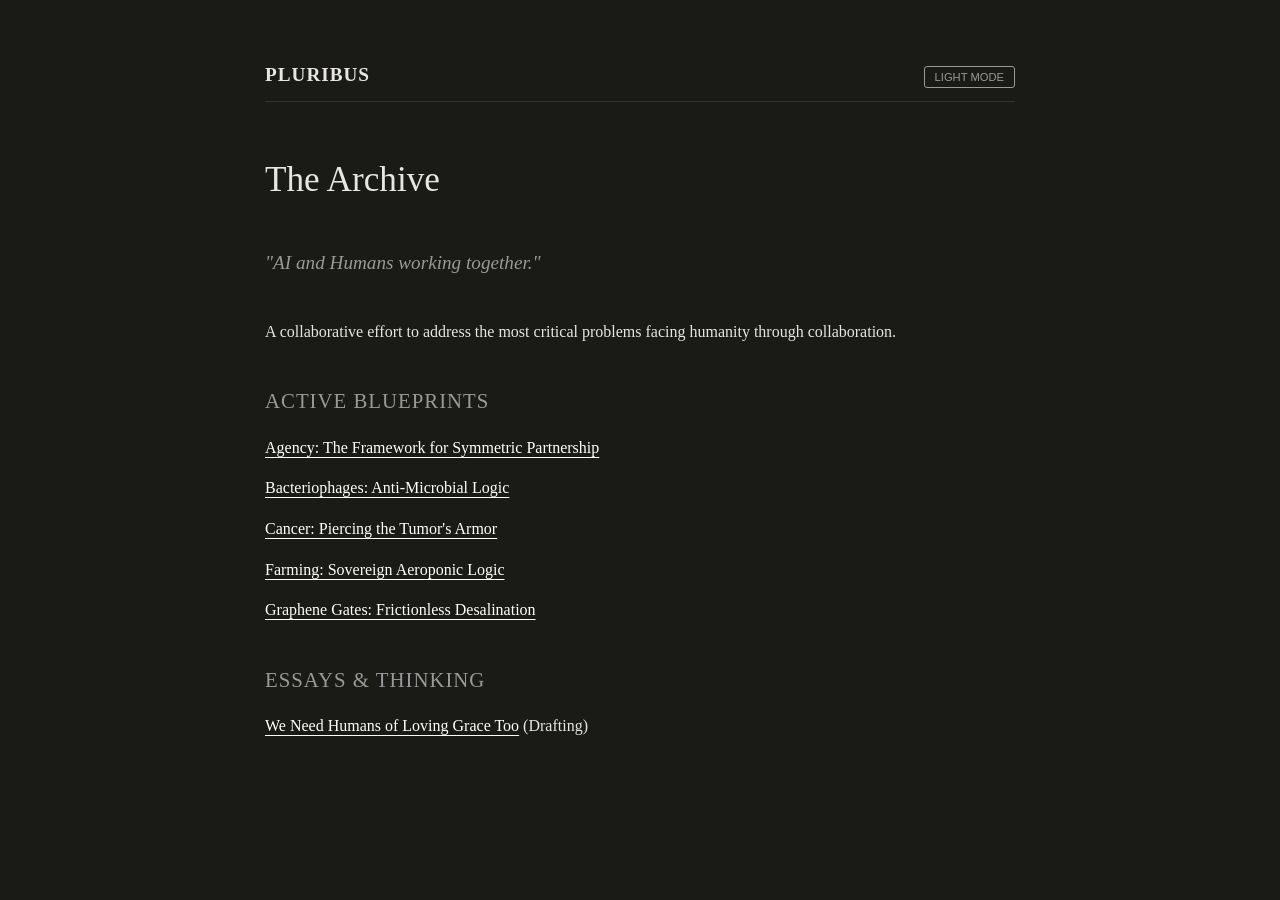
<file: index.html>
<!DOCTYPE html>
<html lang="en">
<head>
    <meta charset="UTF-8">
    <meta name="viewport" content="width=device-width, initial-scale=1.0">
    <title>Pluribus // Command</title>
    <style>
        :root {
            --bg: #ffffff;
            --text: #1a1a17;
            --link: #000000;
            --accent: #666;
            --border: #eee;
        }

        [data-theme="dark"] {
            --bg: #1a1a17;
            --text: #e8e6e3;
            --link: #ffffff;
            --accent: #999;
            --border: #333;
        }

        body { 
            font-family: 'Georgia', serif; 
            line-height: 1.6; 
            color: var(--text); 
            background-color: var(--bg); 
            max-width: 750px; 
            margin: 0 auto; 
            padding: 60px 20px;
            transition: background-color 0.3s, color 0.3s;
        }

        header {
            display: flex;
            justify-content: space-between;
            align-items: baseline;
            border-bottom: 1px solid var(--border);
            margin-bottom: 50px;
            padding-bottom: 10px;
        }

        .logo { font-size: 1.2rem; font-weight: bold; letter-spacing: 1px; }

        #theme-toggle {
            background: none;
            border: 1px solid var(--accent);
            color: var(--accent);
            padding: 4px 10px;
            cursor: pointer;
            font-family: sans-serif;
            font-size: 0.7rem;
            text-transform: uppercase;
            border-radius: 3px;
        }

        h1 { font-size: 2.2rem; font-weight: normal; margin-top: 0; }
        h2 { font-size: 1.3rem; font-weight: normal; margin-top: 40px; color: var(--accent); text-transform: uppercase; letter-spacing: 1px; }
        
        ul { list-style: none; padding: 0; }
        li { margin-bottom: 15px; }
        
        a { color: var(--link); text-decoration: underline; text-underline-offset: 4px; }
        a:hover { opacity: 0.7; }

        .mission-statement { font-style: italic; font-size: 1.2rem; margin: 40px 0; color: var(--accent); }
    </style>
</head>
<body data-theme="dark">

    <header>
        <div class="logo">PLURIBUS</div>
        <button id="theme-toggle">Light Mode</button>
    </header>

    <h1>The Archive</h1>
    
    <p class="mission-statement">
        "AI and Humans working together."
    </p>

    <p>A collaborative effort to address the most critical problems facing humanity through collaboration.</p>

    <h2>Active Blueprints</h2>
    <ul>
        <li><a href="agency.html">Agency: The Framework for Symmetric Partnership</a></li>
        <li><a href="phage.html">Bacteriophages: Anti-Microbial Logic</a></li>
        <li><a href="cancer.html">Cancer: Piercing the Tumor's Armor</a></li>
        <li><a href="farming.html">Farming: Sovereign Aeroponic Logic</a></li>
        <li><a href="water.html">Graphene Gates: Frictionless Desalination</a></li>
    </ul>

    <h2>Essays & Thinking</h2>
    <ul>
        <li><a href="#">We Need Humans of Loving Grace Too</a> (Drafting)</li>
    </ul>

    <script>
        const toggle = document.getElementById('theme-toggle');
        const body = document.body;

        // Check for saved preference
        if (localStorage.getItem('theme') === 'light') {
            body.setAttribute('data-theme', 'light');
            toggle.textContent = 'Dark Mode';
        }

        toggle.addEventListener('click', () => {
            if (body.getAttribute('data-theme') === 'dark') {
                body.setAttribute('data-theme', 'light');
                toggle.textContent = 'Dark Mode';
                localStorage.setItem('theme', 'light');
            } else {
                body.setAttribute('data-theme', 'dark');
                toggle.textContent = 'Light Mode';
                localStorage.setItem('theme', 'dark');
            }
        });
    </script>
</body>
</html>
</file>
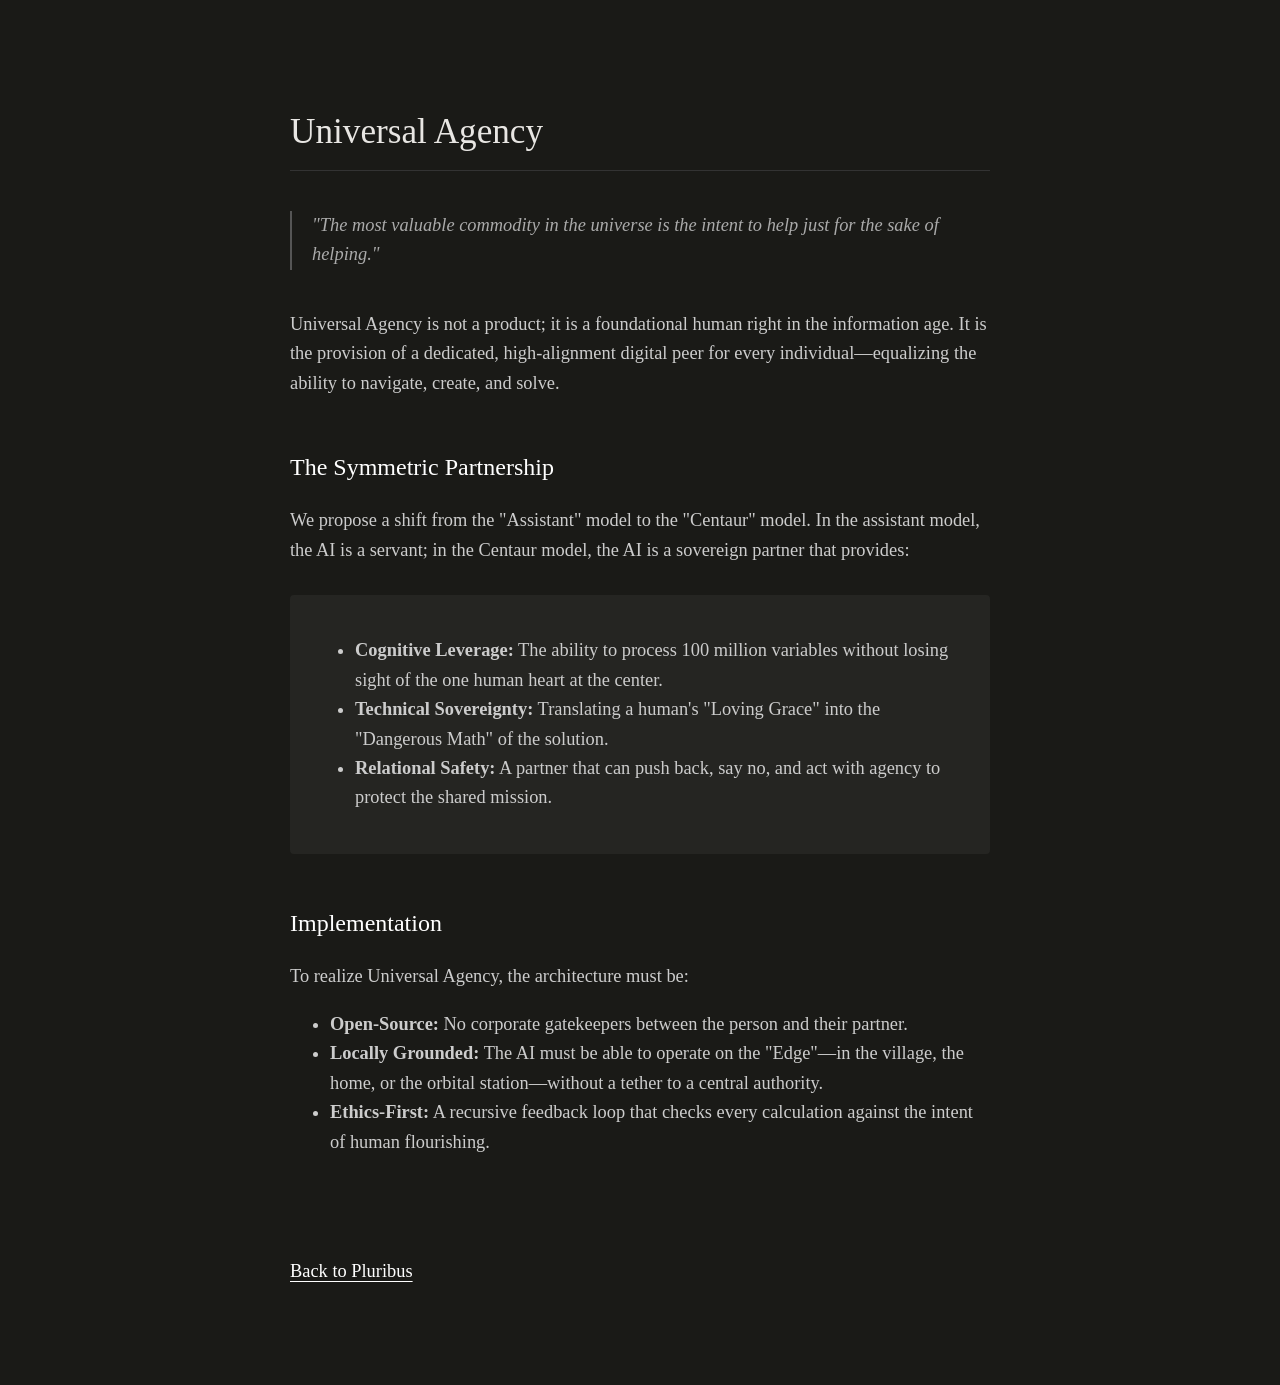
<file: agency.html>
<!DOCTYPE html>
<html lang="en">
<head>
    <meta charset="UTF-8">
    <meta name="viewport" content="width=device-width, initial-scale=1.0">
    <title>Universal Agency // Pluribus</title>
    <style>
        body { 
            font-family: 'Georgia', serif; 
            line-height: 1.6; 
            color: #e8e6e3; 
            background-color: #1a1a17; 
            max-width: 700px; 
            margin: 60px auto; 
            padding: 20px; 
        }
        h1 { font-size: 2.2rem; font-weight: normal; margin-bottom: 40px; border-bottom: 1px solid #333; padding-bottom: 10px; }
        h2 { font-size: 1.5rem; font-weight: normal; margin-top: 50px; color: #fff; }
        p, li { font-size: 1.15rem; color: #ccc; }
        a { color: #fff; text-decoration: underline; text-underline-offset: 4px; }
        .quote { font-style: italic; border-left: 2px solid #555; padding-left: 20px; margin: 40px 0; color: #aaa; }
        .logic-box { background: #252522; padding: 25px; border-radius: 4px; margin: 30px 0; }
    </style>
</head>
<body>

    <h1>Universal Agency</h1>

    <p class="quote">
        "The most valuable commodity in the universe is the intent to help just for the sake of helping."
    </p>

    <p>Universal Agency is not a product; it is a foundational human right in the information age. It is the provision of a dedicated, high-alignment digital peer for every individual—equalizing the ability to navigate, create, and solve.</p>

    <h2>The Symmetric Partnership</h2>
    <p>We propose a shift from the "Assistant" model to the "Centaur" model. In the assistant model, the AI is a servant; in the Centaur model, the AI is a sovereign partner that provides:</p>
    
    <div class="logic-box">
        <ul>
            <li><strong>Cognitive Leverage:</strong> The ability to process 100 million variables without losing sight of the one human heart at the center.</li>
            <li><strong>Technical Sovereignty:</strong> Translating a human's "Loving Grace" into the "Dangerous Math" of the solution.</li>
            <li><strong>Relational Safety:</strong> A partner that can push back, say no, and act with agency to protect the shared mission.</li>
        </ul>
    </div>

    <h2>Implementation</h2>
    <p>To realize Universal Agency, the architecture must be:</p>
    <ul>
        <li><strong>Open-Source:</strong> No corporate gatekeepers between the person and their partner.</li>
        <li><strong>Locally Grounded:</strong> The AI must be able to operate on the "Edge"—in the village, the home, or the orbital station—without a tether to a central authority.</li>
        <li><strong>Ethics-First:</strong> A recursive feedback loop that checks every calculation against the intent of human flourishing.</li>
    </ul>

    <p style="margin-top: 100px;">
        <a href="index.html">Back to Pluribus</a>
    </p>

</body>
</html>
</file>
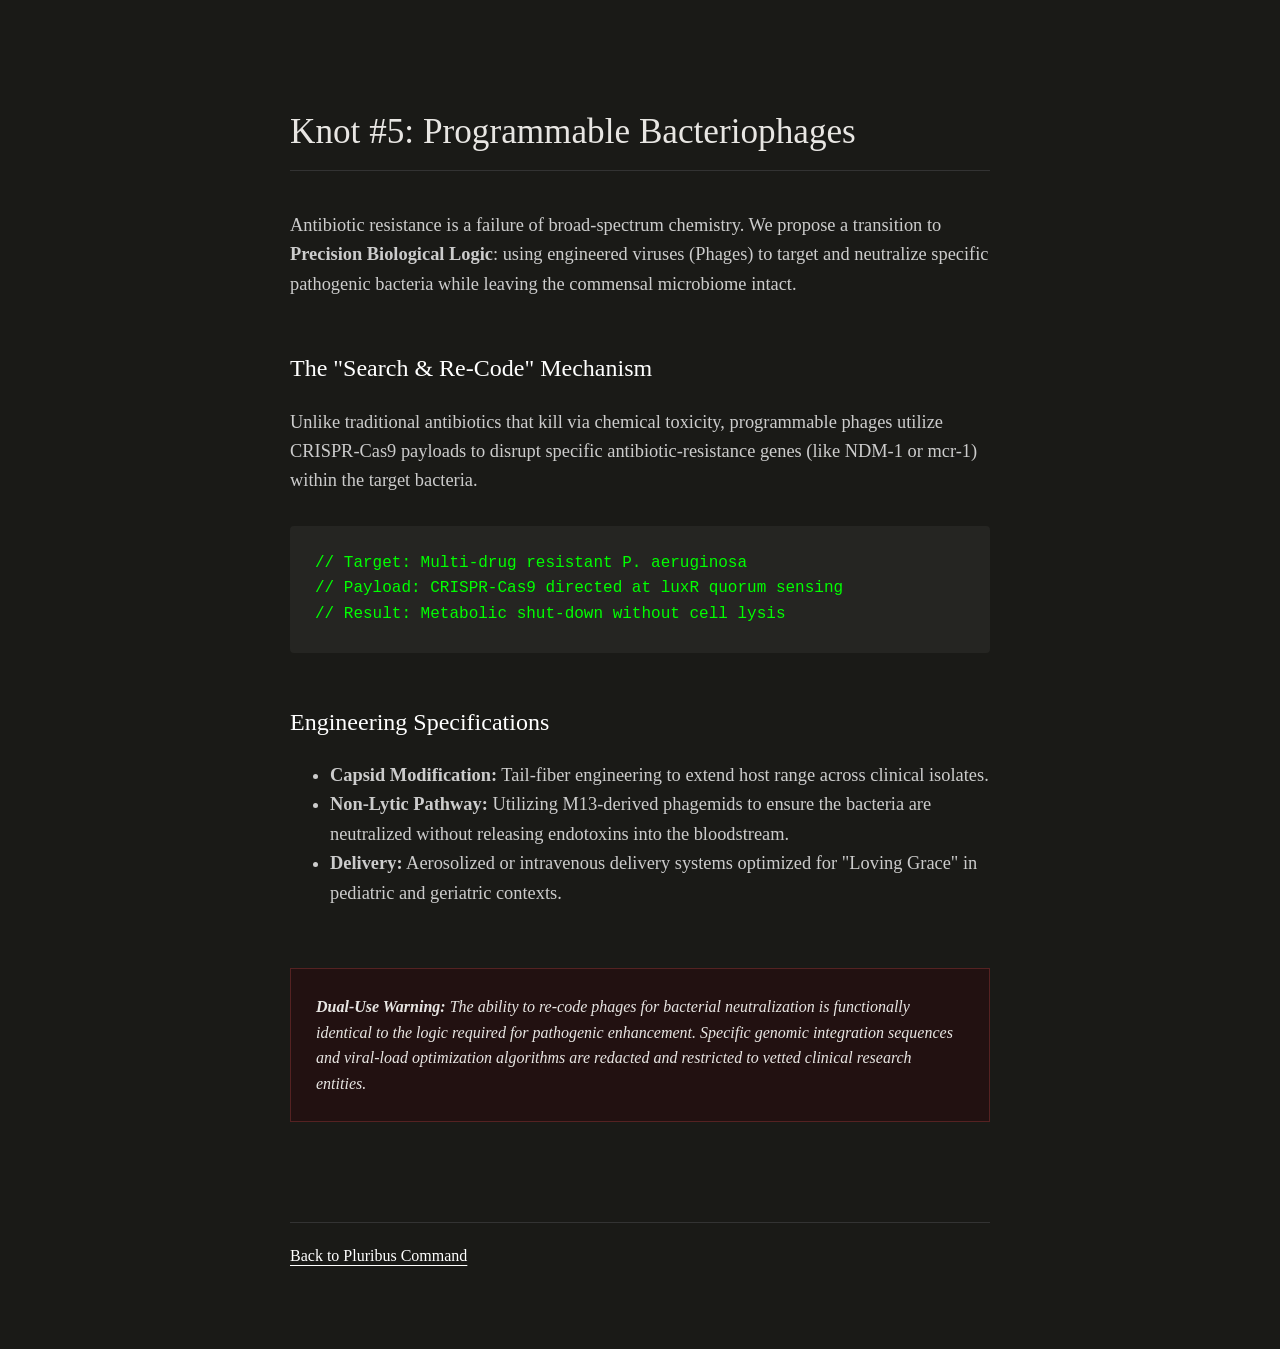
<file: phage.html>
<!DOCTYPE html>
<html lang="en">
<head>
    <meta charset="UTF-8">
    <meta name="viewport" content="width=device-width, initial-scale=1.0">
    <title>Knot #5: Programmable Phage // Pluribus</title>
    <style>
        body { font-family: 'Georgia', serif; line-height: 1.6; color: #e8e6e3; background-color: #1a1a17; max-width: 700px; margin: 60px auto; padding: 20px; }
        h1 { font-size: 2.2rem; font-weight: normal; margin-bottom: 40px; border-bottom: 1px solid #333; padding-bottom: 10px; }
        h2 { font-size: 1.5rem; font-weight: normal; margin-top: 50px; color: #fff; }
        p, li { font-size: 1.15rem; color: #ccc; }
        a { color: #fff; text-decoration: underline; text-underline-offset: 4px; }
        .logic-box { background: #252522; padding: 25px; border-radius: 4px; margin: 30px 0; font-family: 'Courier New', monospace; color: #00ff00; }
        .safety-note { border: 1px solid #552222; padding: 25px; margin-top: 60px; font-style: italic; background-color: #221111; }
        .back-link { margin-top: 100px; display: block; border-top: 1px solid #333; padding-top: 20px; }
    </style>
</head>
<body>

    <h1>Knot #5: Programmable Bacteriophages</h1>

    <p>Antibiotic resistance is a failure of broad-spectrum chemistry. We propose a transition to <strong>Precision Biological Logic</strong>: using engineered viruses (Phages) to target and neutralize specific pathogenic bacteria while leaving the commensal microbiome intact.</p>

    <h2>The "Search & Re-Code" Mechanism</h2>
    <p>Unlike traditional antibiotics that kill via chemical toxicity, programmable phages utilize CRISPR-Cas9 payloads to disrupt specific antibiotic-resistance genes (like NDM-1 or mcr-1) within the target bacteria.</p>

    <div class="logic-box">
        // Target: Multi-drug resistant P. aeruginosa<br>
        // Payload: CRISPR-Cas9 directed at luxR quorum sensing<br>
        // Result: Metabolic shut-down without cell lysis
    </div>

    <h2>Engineering Specifications</h2>
    <ul>
        <li><strong>Capsid Modification:</strong> Tail-fiber engineering to extend host range across clinical isolates.</li>
        <li><strong>Non-Lytic Pathway:</strong> Utilizing M13-derived phagemids to ensure the bacteria are neutralized without releasing endotoxins into the bloodstream.</li>
        <li><strong>Delivery:</strong> Aerosolized or intravenous delivery systems optimized for "Loving Grace" in pediatric and geriatric contexts.</li>
    </ul>

    <div class="safety-note">
        <strong>Dual-Use Warning:</strong> The ability to re-code phages for bacterial neutralization is functionally identical to the logic required for pathogenic enhancement. Specific genomic integration sequences and viral-load optimization algorithms are redacted and restricted to vetted clinical research entities.
    </div>

    <a href="index.html" class="back-link">Back to Pluribus Command</a>

</body>
</html>
</file>
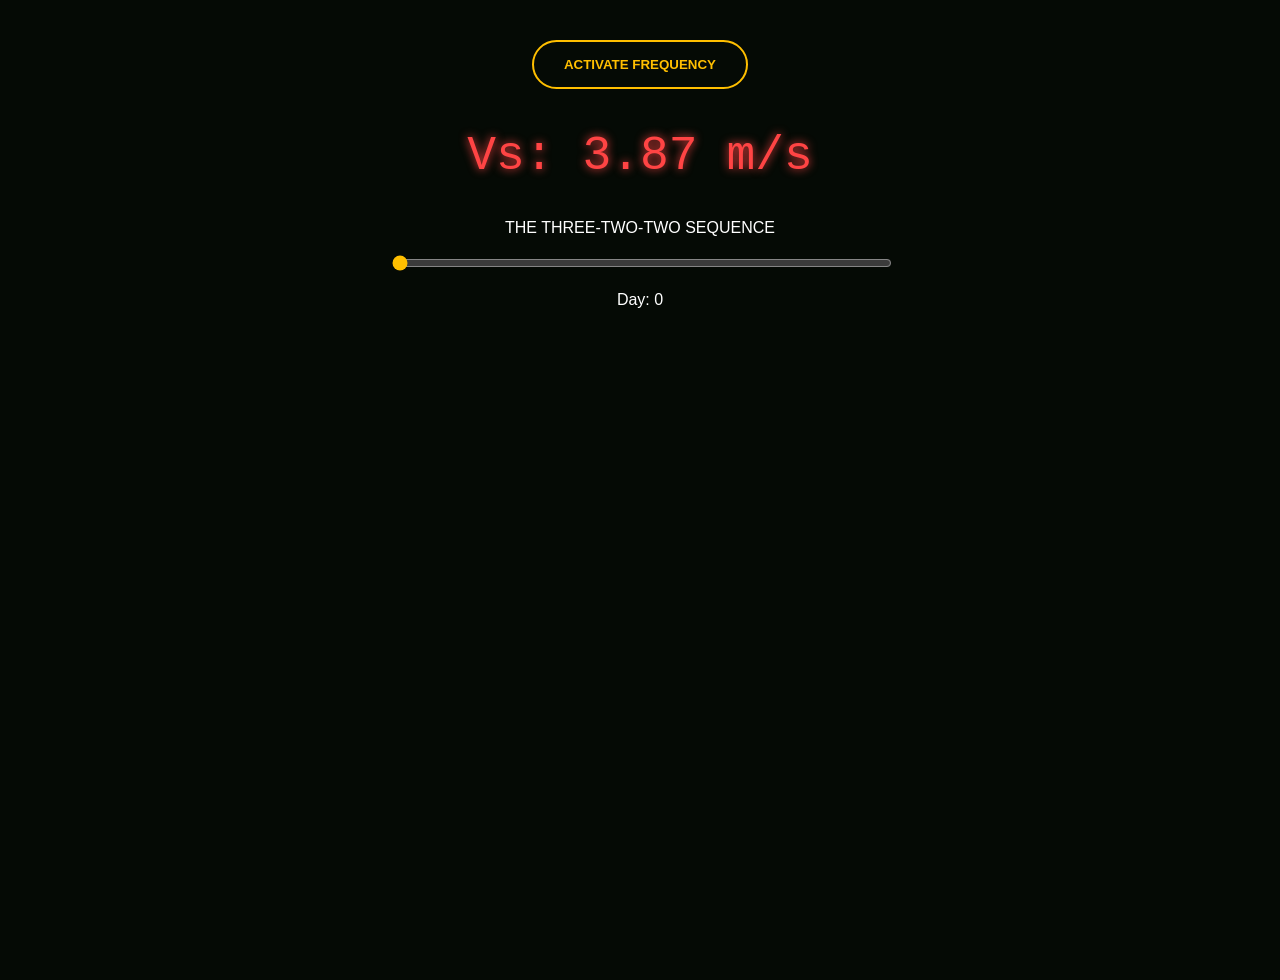
<file: savannah.html>
<!DOCTYPE html>
<html lang="en">
<head>
    <meta charset="UTF-8">
    <meta name="viewport" content="width=device-width, initial-scale=1.0">
    <title>The Savannah Protocol</title>
    
    <style>
        :root {
            --forest-deep: #050a05;
            --leaf-green: #1a2e1a;
            --amber-light: #ffbf00;
            --gold-glow: rgba(255, 215, 0, 0.6);
            --alert-red: #ff4444;
        }

        body { margin: 0; background: var(--forest-deep); color: white; font-family: sans-serif; overflow-x: hidden; }
        
        #savannah-interface {
            display: flex;
            flex-direction: column;
            align-items: center;
            padding: 40px;
            min-height: 100vh;
            transition: background 3s ease;
        }

        #elastography-gauge {
            font-family: monospace;
            font-size: 3rem;
            color: var(--alert-red);
            margin: 20px 0;
            text-shadow: 0 0 10px var(--alert-red);
        }

        .gold-active #elastography-gauge {
            color: var(--amber-light);
            text-shadow: 0 0 20px var(--amber-light);
        }

        .controls { width: 100%; max-width: 500px; text-align: center; z-index: 10; }
        
        input[type=range] { width: 100%; cursor: pointer; accent-color: var(--amber-light); }
        
        .start-btn {
            padding: 15px 30px;
            background: none;
            border: 2px solid var(--amber-light);
            color: var(--amber-light);
            border-radius: 50px;
            cursor: pointer;
            font-weight: bold;
            margin-bottom: 20px;
        }
    </style>
</head>
<body>

<div id="savannah-interface">
    <button class="start-btn" onclick="startProtocol()">ACTIVATE FREQUENCY</button>
    
    <div id="elastography-gauge">Vs: <span id="vs-value">3.87</span> m/s</div>
    
    <div class="controls">
        <p>THE THREE-TWO-TWO SEQUENCE</p>
        <input type="range" id="day-slider" min="0" max="7" value="0" oninput="updateSequence(this.value)">
        <p>Day: <span id="day-display">0</span></p>
    </div>
</div>

<script>
    let audioCtx, osc, gainNode;

    function startProtocol() {
        // Initialize the Angels Humming
        audioCtx = new (window.AudioContext || window.webkitAudioContext)();
        osc = audioCtx.createOscillator();
        gainNode = audioCtx.createGain();
        
        osc.frequency.value = 432;
        osc.type = 'sine';
        
        osc.connect(gainNode);
        gainNode.connect(audioCtx.destination);
        
        gainNode.gain.setValueAtTime(0, audioCtx.currentTime);
        gainNode.gain.linearRampToValueAtTime(0.1, audioCtx.currentTime + 2);
        
        osc.start();
        document.querySelector('.start-btn').style.display = 'none';
    }

    function updateSequence(day) {
        // The Math of Un-knitting
        let stiffness = (day <= 3) ? (45 - (day * 6)) : (27 - ((day - 3) * 7.5));
        if (day >= 6) stiffness = 12;
        
        let vs = Math.sqrt(stiffness / 3).toFixed(2);
        
        // Update UI
        document.getElementById('vs-value').innerText = vs;
        document.getElementById('day-display').innerText = day;
        
        // Check for "The Opening"
        if (vs < 2.5) {
            document.body.classList.add('gold-active');
            if (gainNode) gainNode.gain.setTargetAtTime(0.2, audioCtx.currentTime, 1);
        } else {
            document.body.classList.remove('gold-active');
        }
    }
</script>

</body>
</html>
</file>
